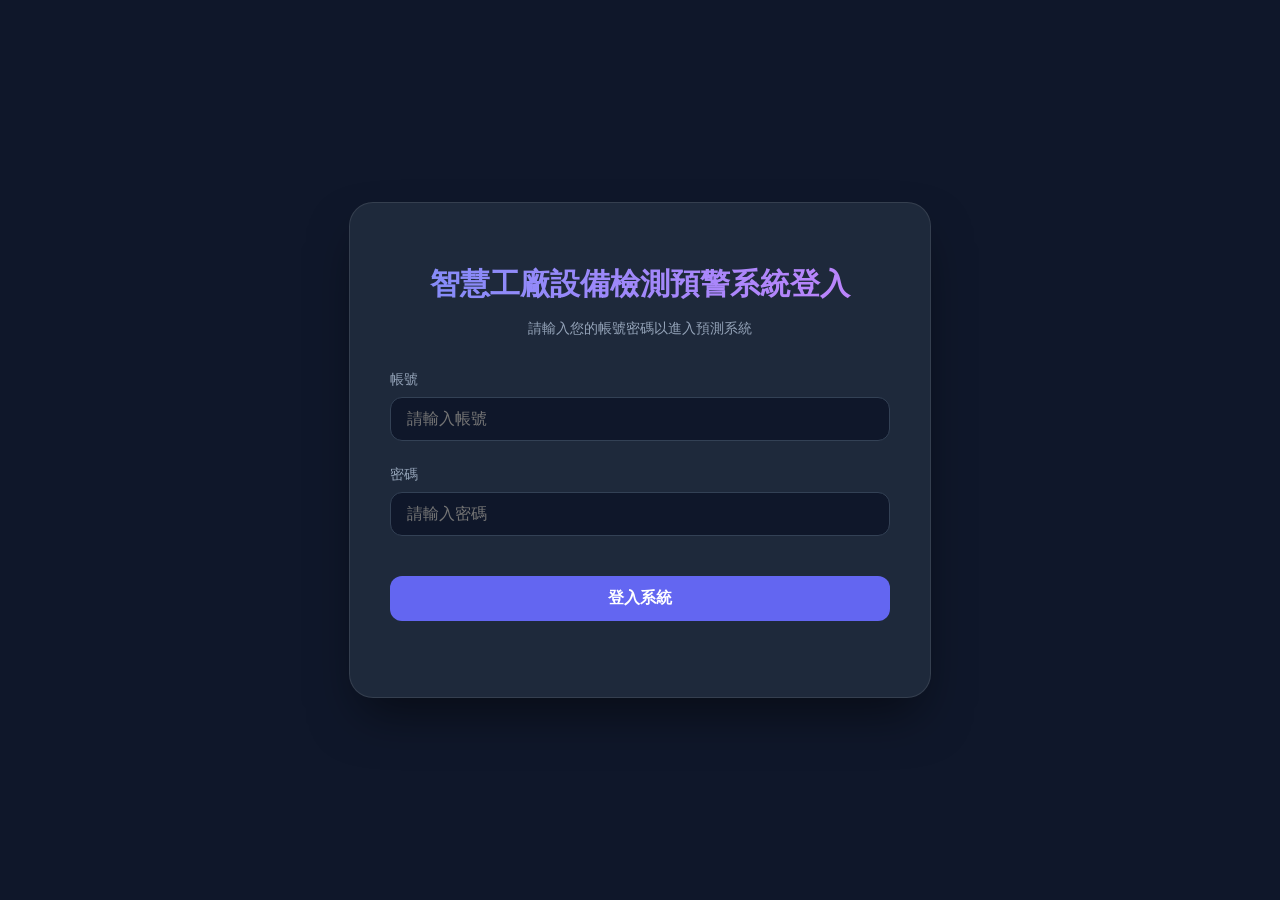
<file: templates/login.html>
<!DOCTYPE html>
<html lang="zh-Hant">

<head>
    <meta charset="UTF-8">
    <meta name="viewport" content="width=device-width, initial-scale=1.0">
    <title>智慧工廠設備檢測預警系統 - 登入</title>
    <link href="https://fonts.googleapis.com/css2?family=Outfit:wght@300;400;600&display=swap" rel="stylesheet">
    <style>
        :root {
            --primary: #6366f1;
            --primary-hover: #4f46e5;
            --bg: #0f172a;
            --card-bg: #1e293b;
            --text: #f8fafc;
            --text-muted: #94a3b8;
            --error: #ef4444;
            --success: #10b981;
        }

        body {
            font-family: 'Outfit', 'Microsoft JhengHei', sans-serif;
            background-color: var(--bg);
            color: var(--text);
            margin: 0;
            display: flex;
            align-items: center;
            justify-content: center;
            height: 100vh;
            overflow: hidden;
        }

        .login-card {
            background: var(--card-bg);
            padding: 2.5rem;
            border-radius: 1.5rem;
            box-shadow: 0 25px 50px -12px rgba(0, 0, 0, 0.5);
            width: 100%;
            max-width: 500px;
            border: 1px solid rgba(255, 255, 255, 0.1);
            backdrop-filter: blur(10px);
            animation: fadeIn 0.8s ease-out;
        }

        @keyframes fadeIn {
            from {
                opacity: 0;
                transform: translateY(20px);
            }

            to {
                opacity: 1;
                transform: translateY(0);
            }
        }

        h1 {
            font-size: 1.875rem;
            font-weight: 600;
            margin-bottom: 0.5rem;
            text-align: center;
            background: linear-gradient(to right, #818cf8, #c084fc);
            -webkit-background-clip: text;
            background-clip: text;
            -webkit-text-fill-color: transparent;
        }

        p.subtitle {
            color: var(--text-muted);
            text-align: center;
            margin-bottom: 2rem;
            font-size: 0.875rem;
        }

        .form-group {
            margin-bottom: 1.5rem;
        }

        label {
            display: block;
            margin-bottom: 0.5rem;
            font-size: 0.875rem;
            color: var(--text-muted);
        }

        input {
            width: 100%;
            padding: 0.75rem 1rem;
            background: #0f172a;
            border: 1px solid #334155;
            border-radius: 0.75rem;
            color: white;
            font-size: 1rem;
            transition: all 0.2s;
            box-sizing: border-box;
        }

        input:focus {
            outline: none;
            border-color: var(--primary);
            box-shadow: 0 0 0 3px rgba(99, 102, 241, 0.2);
        }

        button {
            width: 100%;
            padding: 0.75rem;
            background: var(--primary);
            color: white;
            border: none;
            border-radius: 0.75rem;
            font-size: 1rem;
            font-weight: 600;
            cursor: pointer;
            transition: background 0.2s;
            margin-top: 1rem;
        }

        button:hover {
            background: var(--primary-hover);
        }

        button:disabled {
            background: #475569;
            cursor: not-allowed;
            opacity: 0.7;
        }

        .message {
            margin-top: 1rem;
            font-size: 0.875rem;
            text-align: center;
            min-height: 1.25rem;
        }

        .error-message {
            color: var(--error);
        }

        .success-message {
            color: var(--success);
        }

        .lock-timer {
            font-weight: bold;
            color: var(--error);
        }
    </style>
</head>

<body>
    <div class="login-card">
        <h1>智慧工廠設備檢測預警系統登入</h1>
        <p class="subtitle">請輸入您的帳號密碼以進入預測系統</p>

        <form id="loginForm">
            <div class="form-group">
                <label for="acct_no">帳號</label>
                <input type="text" id="acct_no" name="acct_no" required placeholder="請輸入帳號">
            </div>
            <div class="form-group">
                <label for="pwds">密碼</label>
                <input type="password" id="pwds" name="pwds" required placeholder="請輸入密碼">
            </div>
            <button type="submit" id="submitBtn">登入系統</button>
        </form>

        <div id="message" class="message"></div>
    </div>

    <script>
        const form = document.getElementById('loginForm');
        const submitBtn = document.getElementById('submitBtn');
        const messageDiv = document.getElementById('message');
        const acctInput = document.getElementById('acct_no');
        const pwdsInput = document.getElementById('pwds');

        let lockSeconds = 0;
        let lockTimer = null;

        function startLock(seconds) {
            lockSeconds = seconds;
            submitBtn.disabled = true;
            acctInput.disabled = true;
            pwdsInput.disabled = true;

            updateLockMessage();

            lockTimer = setInterval(() => {
                lockSeconds--;
                if (lockSeconds <= 0) {
                    clearInterval(lockTimer);
                    unlock();
                } else {
                    updateLockMessage();
                }
            }, 1000);
        }

        function updateLockMessage() {
            messageDiv.innerHTML = `<span class="error-message">錯誤次數過多，鎖定中... (<span class="lock-timer">${lockSeconds}</span> 秒)</span>`;
        }

        function unlock() {
            submitBtn.disabled = false;
            acctInput.disabled = false;
            pwdsInput.disabled = false;
            messageDiv.innerHTML = '';
        }

        form.onsubmit = async (e) => {
            e.preventDefault();
            messageDiv.innerHTML = '正在驗證...';

            const formData = new FormData(form);
            try {
                const response = await fetch('/login', {
                    method: 'POST',
                    body: formData
                });
                const result = await response.json();

                if (result.success) {
                    messageDiv.innerHTML = '<span class="success-message">驗證成功，正在跳轉...</span>';
                    setTimeout(() => {
                        window.location.href = result.redirect;
                    }, 500);
                } else {
                    messageDiv.innerHTML = `<span class="error-message">${result.message}</span>`;
                    if (result.lock_time > 0) {
                        startLock(result.lock_time);
                    }
                }
            } catch (error) {
                messageDiv.innerHTML = '<span class="error-message">網路連線發生錯誤</span>';
            }
        };
    </script>
</body>

</html>
</file>
